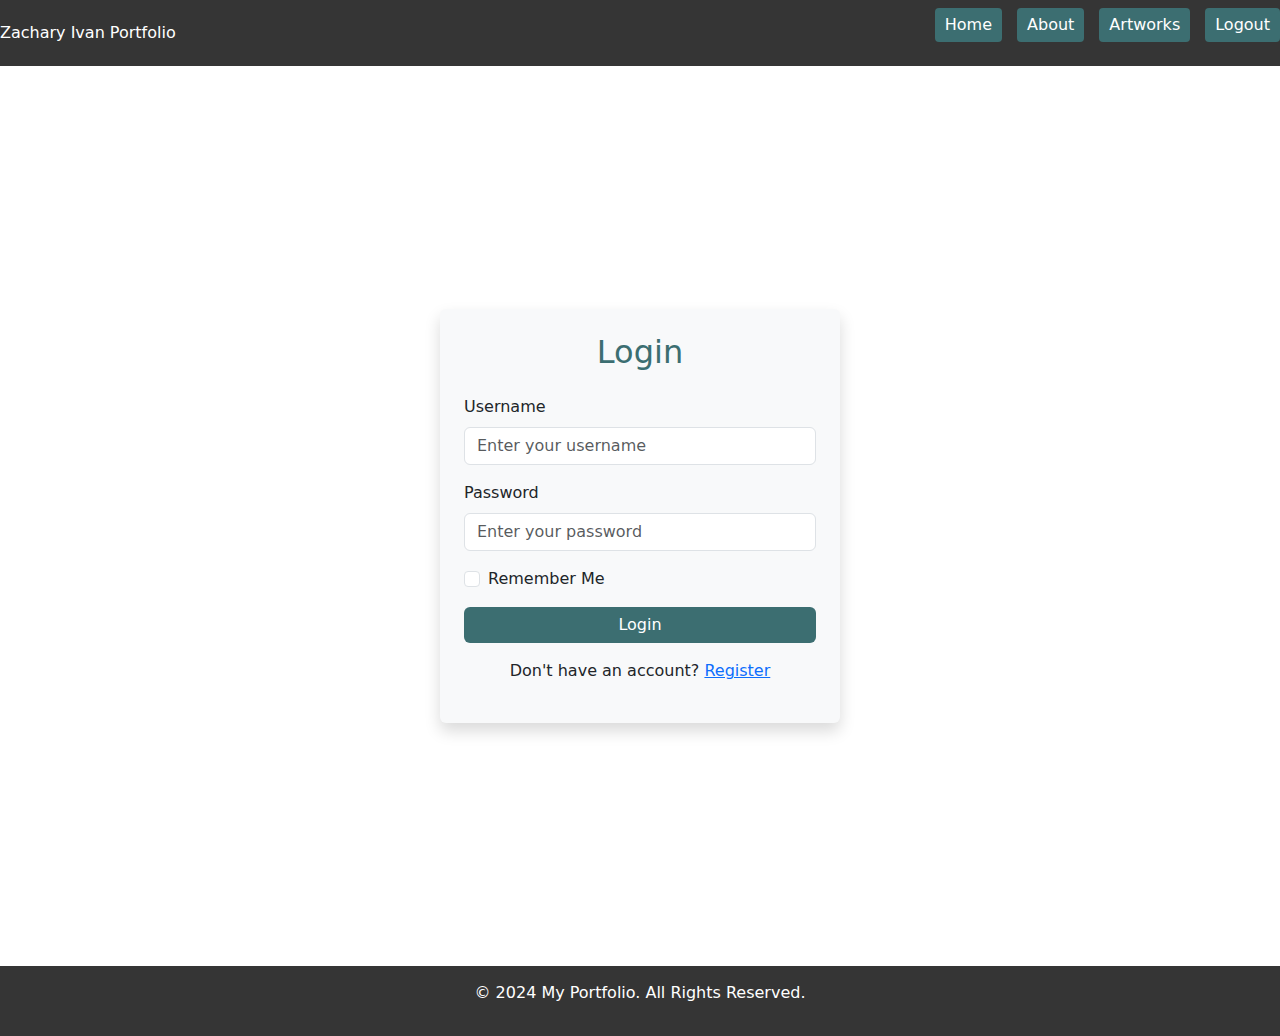
<file: index.html>
<!DOCTYPE html>
<html lang="en">
<head>
  <meta charset="UTF-8">
  <meta name="viewport" content="width=device-width, initial-scale=1.0">
  <title>Login - My Portfolio</title>
  <link rel="stylesheet" href="style.css">
  <link href="https://cdn.jsdelivr.net/npm/bootstrap@5.3.1/dist/css/bootstrap.min.css" rel="stylesheet">

</head>
<body>
  <header class="navbar">
    <div class="logo">Zachary Ivan Portfolio</div>
    <nav>
      <ul>
        <li class="nav-item"><a class="nav-link active" href="homepage.html">Home</a></li>
        <li class="nav-item"><a class="nav-link active" href="about.html">About</a></li>
        <li class="nav-item"><a class="nav-link active" href="artworks.html">Artworks</a></li>
        <li class="nav-item"><a class="nav-link active" href="index.html">Logout</a></li>
      </ul>
    </nav>
  </header>

  <section class="login-section">
    <div class="login-page d-flex justify-content-center align-items-center">
        <form id="loginForm" class="login-form bg-light p-4 rounded shadow">
          <h2 class="text-center mb-4">Login</h2>
          <div class="mb-3">
            <label for="username" class="form-label">Username</label>
            <input type="text" id="username" class="form-control" placeholder="Enter your username" required>
          </div>
          <div class="mb-3">
            <label for="password" class="form-label">Password</label>
            <input type="password" id="password" class="form-control" placeholder="Enter your password" required>
          </div>
          <div class="form-check mb-3">
            <input type="checkbox" class="form-check-input" id="rememberMe">
            <label class="form-check-label" for="rememberMe">Remember Me</label>
          </div>
          <button type="submit" class="btn btn-primary w-100">Login</button>
          <div class="text-center mt-3">
            <p>Don't have an account? <a href="#">Register</a></p>
          </div>
        </form>
      </div>
  </section>



  

  <footer class="footer">
    <p>© 2024 My Portfolio. All Rights Reserved.</p>
  </footer>

  <script src="script.js"></script>
</body>
</html>
</file>
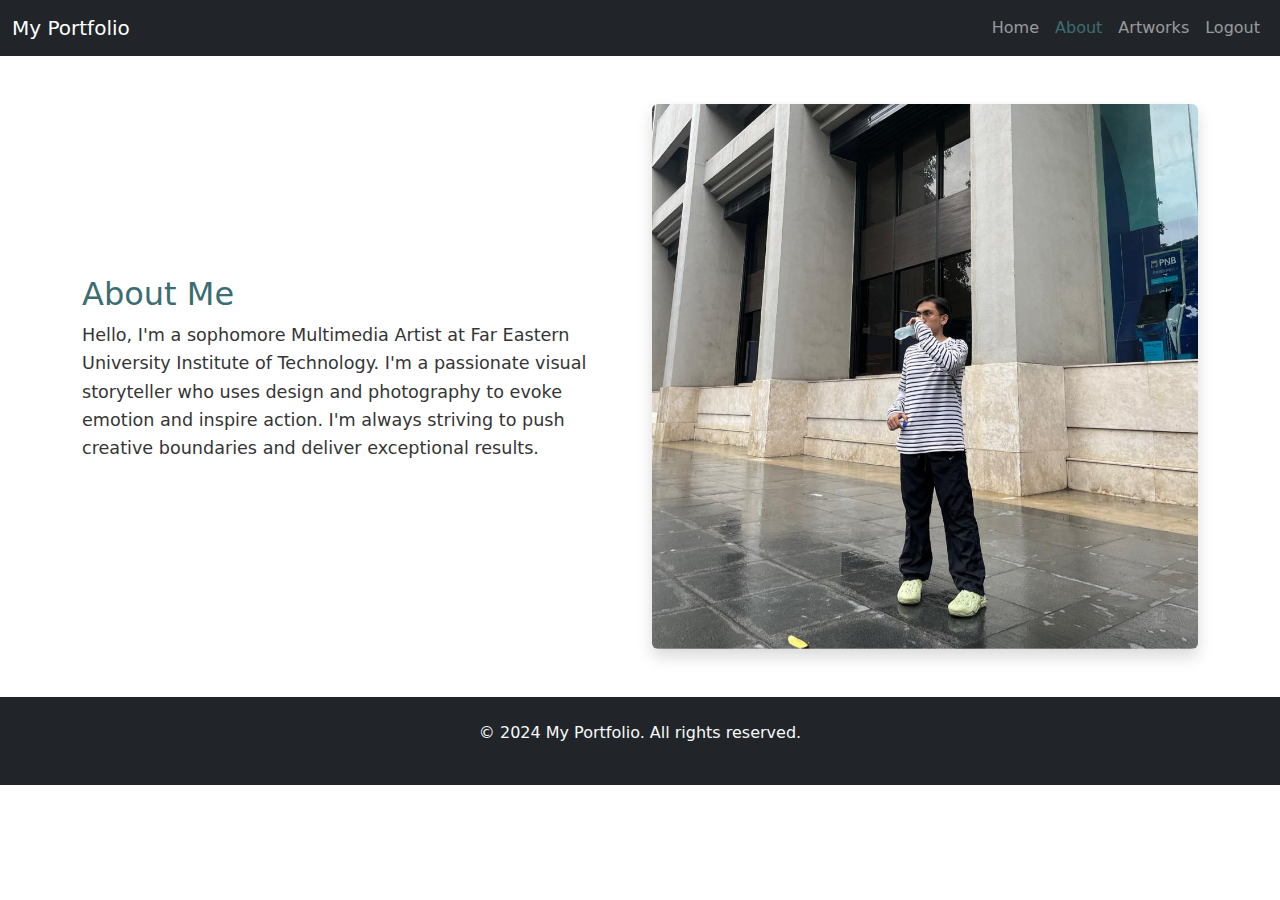
<file: about.html>
<!DOCTYPE html>
<html lang="en">
<head>
  <meta charset="UTF-8">
  <meta name="viewport" content="width=device-width, initial-scale=1.0">
  <title>About - My Portfolio</title>
  <link href="https://cdn.jsdelivr.net/npm/bootstrap@5.3.1/dist/css/bootstrap.min.css" rel="stylesheet">
  <link rel="stylesheet" href="style3.css">
</head>
<body>
  <!-- Navbar -->
  <nav class="navbar navbar-expand-lg navbar-dark bg-dark">
    <div class="container-fluid">
      <a class="navbar-brand" href="index.html">My Portfolio</a>
      <button class="navbar-toggler" type="button" data-bs-toggle="collapse" data-bs-target="#navbarNav" aria-controls="navbarNav" aria-expanded="false" aria-label="Toggle navigation">
        <span class="navbar-toggler-icon"></span>
      </button>
      <div class="collapse navbar-collapse" id="navbarNav">
        <ul class="navbar-nav ms-auto">
          <li class="nav-item"><a class="nav-link" href="homepage.html">Home</a></li>
          <li class="nav-item"><a class="nav-link active" href="about.html">About</a></li>
          <li class="nav-item"><a class="nav-link" href="artworks.html">Artworks</a></li>
          <li class="nav-item"><a class="nav-link" href="index.html">Logout</a></li>
        </ul>
      </div>
    </div>
  </nav>

  <!-- About Section -->
  <section class="about-section py-5">
    <div class="container">
      <div class="row align-items-center">
        <div class="col-md-6">
          <h2 class="text-teal">About Me</h2>
          <p>
            Hello, I'm a sophomore Multimedia Artist at Far Eastern University Institute of Technology. 
            I'm a passionate visual storyteller who uses design and photography to evoke emotion and inspire action. 
            I'm always striving to push creative boundaries and deliver exceptional results.
          </p>
        </div>
        <div class="col-md-6">
          <img src="385474468_2496324090528097_458576556631611979_n.jpg" alt="About Me" class="img-fluid rounded shadow">
        </div>
      </div>
    </div>
  </section>

  <!-- Footer -->
  <footer class="text-center py-4 bg-dark text-light">
    <p>&copy; 2024 My Portfolio. All rights reserved.</p>
  </footer>

  <script src="https://cdn.jsdelivr.net/npm/bootstrap@5.3.1/dist/js/bootstrap.bundle.min.js"></script>
</body>
</html>
</file>
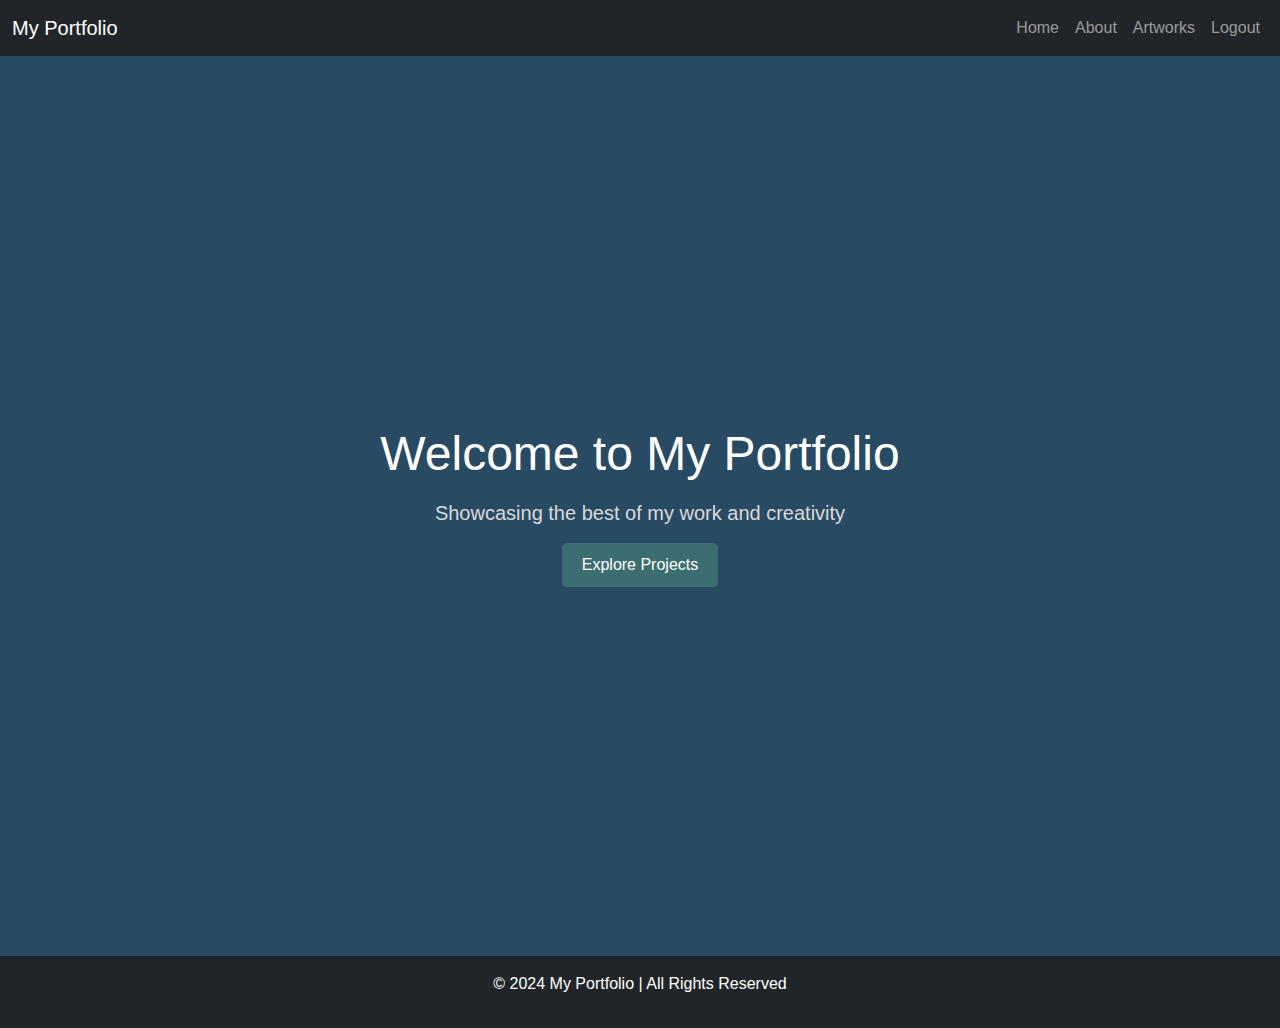
<file: homepage.html>
<!DOCTYPE html>
<html lang="en">
<head>
  <meta charset="UTF-8">
  <meta name="viewport" content="width=device-width, initial-scale=1.0">
  <title>Homepage - My Portfolio</title>
  <link href="https://cdn.jsdelivr.net/npm/bootstrap@5.3.1/dist/css/bootstrap.min.css" rel="stylesheet">
  <link rel="stylesheet" href="style2.css">
</head>
<body>
  <!-- Navbar -->
  <nav class="navbar navbar-expand-lg navbar-dark bg-dark">
    <div class="container-fluid">
      <a class="navbar-brand" href="#">My Portfolio</a>
      <button class="navbar-toggler" type="button" data-bs-toggle="collapse" data-bs-target="#navbarNav">
        <span class="navbar-toggler-icon"></span>
      </button>
      <div class="collapse navbar-collapse" id="navbarNav">
        <ul class="navbar-nav ms-auto">
            <li class="nav-item"><a class="nav-link" href="homepage.html">Home</a></li>
            <li class="nav-item"><a class="nav-link " href="about.html">About</a></li>
            <li class="nav-item"><a class="nav-link" href="artworks.html">Artworks</a></li>
            <li class="nav-item"><a class="nav-link" href="index.html">Logout</a></li>
        </ul>
      </div>
    </div>
  </nav>

  <!-- Hero Section -->
  <header class="hero-section text-center text-white">
    <div class="container">
      <h1>Welcome to My Portfolio</h1>
      <p class="lead">Showcasing the best of my work and creativity</p>
      <a href="artworks.html" class="btn btn-primary">Explore Projects</a>
    </div>
  </header>



  <!-- Footer -->
  <footer class="footer bg-dark text-center text-white py-3">
    <p>&copy; 2024 My Portfolio | All Rights Reserved</p>
  </footer>

  <script src="https://cdn.jsdelivr.net/npm/bootstrap@5.3.1/dist/js/bootstrap.bundle.min.js"></script>
</body>
</html>
</file>
<file: style.css>
body {
    margin: 0;
    font-family: Arial, sans-serif;
    color: #ffffff; /* White text */
  }
  
  .navbar {
    display: flex;
    justify-content: space-between;
    align-items: center;
    padding: 15px 20px;
    background-color: #353535; /* Dark gray */
    color: #ffffff; /* White */
  }
  
  .navbar ul {
    list-style: none;
    display: flex;
    gap: 15px;
  }
  
  .navbar a {
    text-decoration: none;
    color: #ffffff;
    padding: 5px 10px;
    border-radius: 4px;
  }
  
  .navbar a:hover,
  .navbar .active {
    background-color: #3c6e71; /* Teal */
  }
  
  /* Login Section */
  .login-page {
    height: 100vh;
    background: url('https://i.ibb.co/3s0gRQb/chromakopia-tyler-3840x2160-19374.jpg') center/cover no-repeat;
    background-size: cover;
     margin: 0;
  }
  
  .login-form {
    width: 100%;
    max-width: 400px;
  }
  
  .login-form h2 {
    color: #3c6e71; /* Teal */
  }
  
  .login-form .btn-primary {
    background-color: #3c6e71; /* Teal */
    border: none;
    transition: 0.3s ease-in-out;
  }
  
  .login-form .btn-primary:hover {
    background-color: #284b63; /* Deep teal */
  }
  
  .footer {
    text-align: center;
    padding: 15px;
    background: #353535; /* Dark gray */
    color: #ffffff; /* White */
  }
  
  /* Responsive Styles */
  @media (max-width: 768px) {
    .login-container {
      padding: 20px;
    }
  }
</file>
<file: style3.css>
.about-section {
   
    color: #353535;
  }
  
  .about-section h2 {
    color: #3c6e71; /* Teal */
  }
  
  .about-section p {
    font-size: 1.1rem;
    line-height: 1.6;
    color: #353535;
  }
  
  .navbar-dark .navbar-nav .nav-link.active {
    color: #3c6e71; /* Teal */
  }
  
  footer {
    background: #353535;
    color: #d9d9d9;
  }
</file>
<file: style2.css>
body {
    font-family: Arial, sans-serif;
    color: #ffffff;
  }
  
  .navbar {
    background-color: #353535; /* Dark gray */
  }
  
  .hero-section {
    background: url('https://i.ibb.co/nbdR3r9/MG-8740.jpg') center/cover no-repeat;
    height: 100vh;
    display: flex;
    flex-direction: column;
    justify-content: center;
    align-items: center;
    background-color: #284b63; /* Fallback deep teal */
  }
  
  .hero-section h1 {
    font-size: 3rem;
    color: #ffffff; /* White */
  }
  
  .hero-section p {
    font-size: 1.25rem;
    margin: 15px 0;
    color: #d9d9d9; /* Light gray */
  }
  
  .hero-section .btn {
    padding: 10px 20px;
    background-color: #3c6e71; /* Teal */
    border: none;
    border-radius: 5px;
    color: #ffffff; /* White */
    transition: 0.3s ease-in-out;
  }
  
  .hero-section .btn:hover {
    background-color: #284b63; /* Deep teal */
  }
  
  .about-section h2 {
    color: #3c6e71; /* Teal */
    margin-bottom: 15px;
  }
  
  .about-section p {
    color: #353535; /* Dark gray */
  }
  
  .footer {
    background-color: #353535; /* Dark gray */
    color: #d9d9d9; /* Light gray */
  }
</file>
